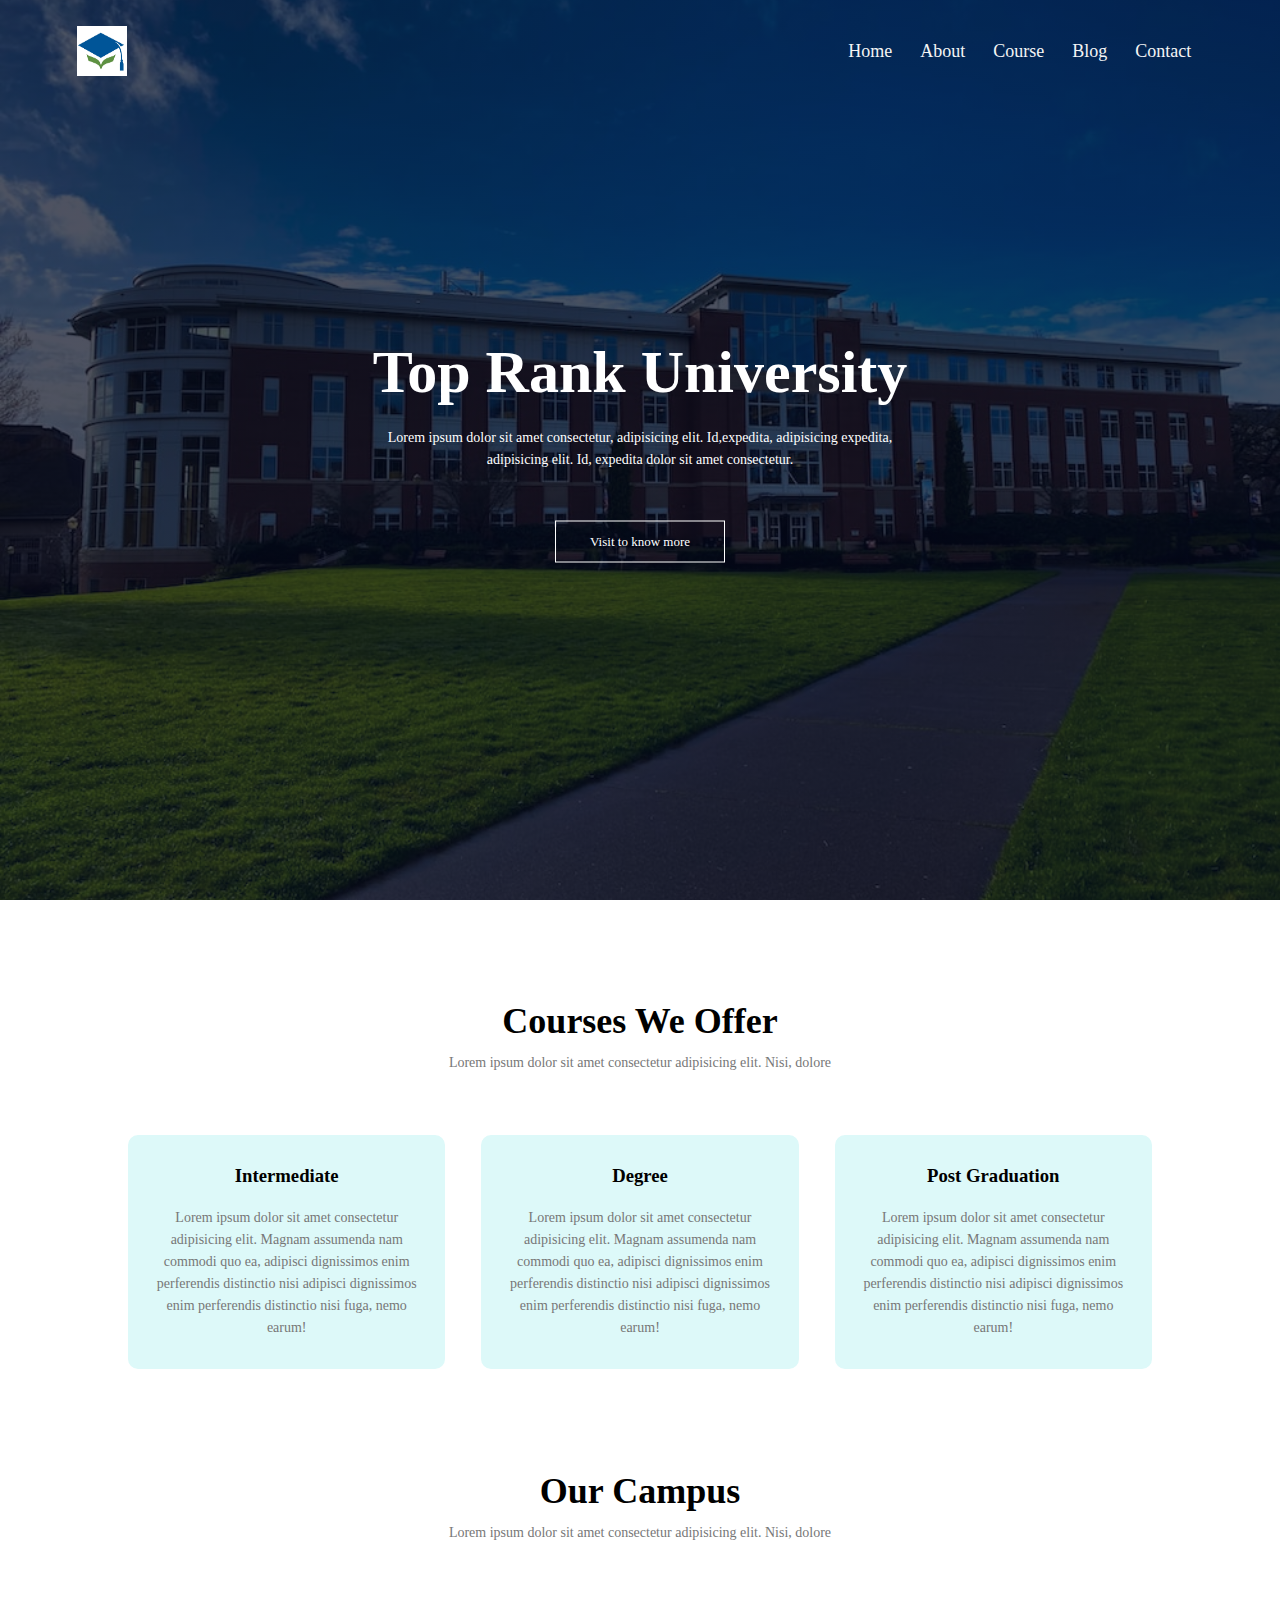
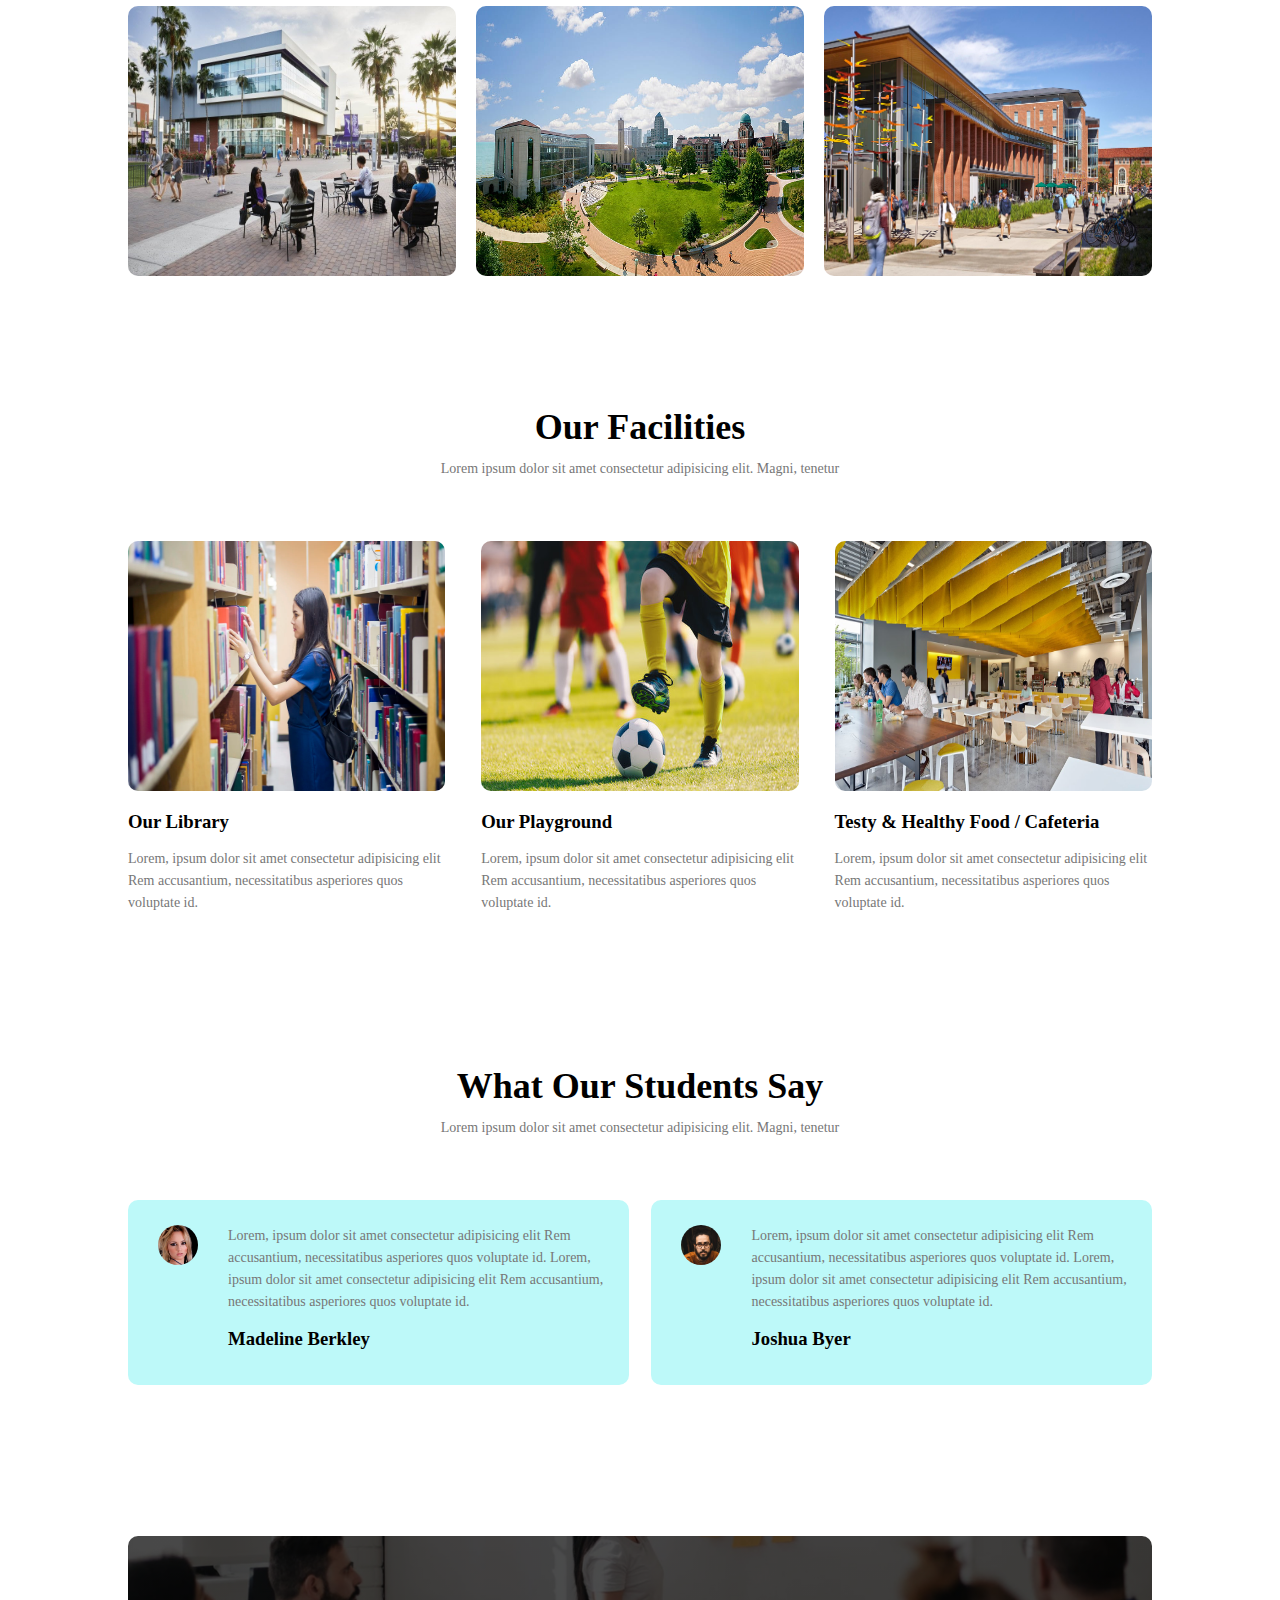
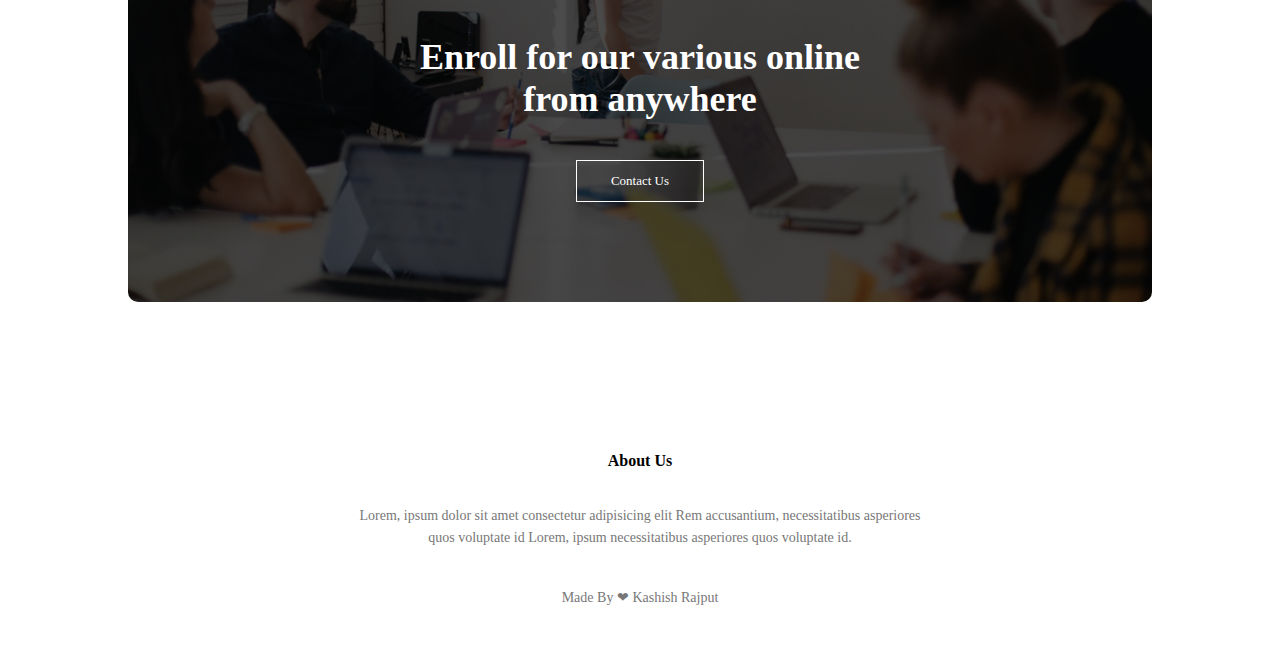
<file: college website/index.html>
<!DOCTYPE html>
<html lang="en">
  <head>
    <meta charset="UTF-8" />
    <meta http-equiv="X-UA-Compatible" content="IE=edge" />
    <meta name="viewport" content="width=device-width, initial-scale=1.0" />
    <title>College Website</title>
    <link
      rel="stylesheet"
      href="https://cdnjs.cloudflare.com/ajax/libs/font-awesome/6.2.1/css/all.min.css"
      integrity="sha512-MV7K8+y+gLIBoVD59lQIYicR65iaqukzvf/nwasF0nqhPay5w/9lJmVM2hMDcnK1OnMGCdVK+iQrJ7lzPJQd1w=="
      crossorigin="anonymous"
      referrerpolicy="no-referrer"
    />
    <link rel="stylesheet" href="style.css" />
  </head>
  <body>
    <section class="header">
      <nav>
        <a href="index.html">
          <img src="images/logo1.jpg" class="logo-img" />
        </a>
        <div class="nav-links" id="navLinks">
          <i class="fa-solid fa-xmark icon" onclick="hideMenu()"></i>
          <ul>
            <li><a href="index.html">Home</a></li>
            <li><a href="about.html">About</a></li>
            <li><a href="course.html">Course</a></li>
            <li><a href="blog.html">Blog</a></li>
            <li><a href="contact.html">Contact</a></li>
          </ul>
        </div>
        <i class="fa-solid fa-bars icon" onclick="showMenu()"></i>
      </nav>

      <div class="content">
        <h1>Top Rank University</h1>
        <p>
          Lorem ipsum dolor sit amet consectetur, adipisicing elit. Id,expedita,
          adipisicing expedita, <br />adipisicing elit. Id, expedita dolor sit
          amet consectetur.
        </p>
        <a href="#" class="para-btn">Visit to know more</a>
      </div>
    </section>

    <!---- Course ----->

    <section class="course">
      <h1>Courses We Offer</h1>
      <p>
        Lorem ipsum dolor sit amet consectetur adipisicing elit. Nisi, dolore
      </p>

      <div class="row">
        <div class="course-col">
          <h3>Intermediate</h3>
          <p>
            Lorem ipsum dolor sit amet consectetur adipisicing elit. Magnam
            assumenda nam commodi quo ea, adipisci dignissimos enim perferendis
            distinctio nisi adipisci dignissimos enim perferendis distinctio
            nisi fuga, nemo earum!
          </p>
        </div>

        <div class="course-col">
          <h3>Degree</h3>
          <p>
            Lorem ipsum dolor sit amet consectetur adipisicing elit. Magnam
            assumenda nam commodi quo ea, adipisci dignissimos enim perferendis
            distinctio nisi adipisci dignissimos enim perferendis distinctio
            nisi fuga, nemo earum!
          </p>
        </div>

        <div class="course-col">
          <h3>Post Graduation</h3>
          <p>
            Lorem ipsum dolor sit amet consectetur adipisicing elit. Magnam
            assumenda nam commodi quo ea, adipisci dignissimos enim perferendis
            distinctio nisi adipisci dignissimos enim perferendis distinctio
            nisi fuga, nemo earum!
          </p>
        </div>
      </div>
    </section>

    <!---- Campus ----->

    <section class="campus">
      <h1>Our Campus</h1>
      <p>
        Lorem ipsum dolor sit amet consectetur adipisicing elit. Nisi, dolore
      </p>

      <div class="row">
        <div class="campus-col">
          <img src="images/campus.jpg" />
          <div class="layer">
            <h3>Delhi</h3>
          </div>
        </div>

        <div class="campus-col">
          <img src="images/campus1.jpg" />
          <div class="layer">
            <h3>Chandigarh</h3>
          </div>
        </div>

        <div class="campus-col">
          <img src="images/campus2.jpg" />
          <div class="layer">
            <h3>Banglore</h3>
          </div>
        </div>
      </div>
    </section>

    <!---- Facilities ----->

    <section class="facilities">
      <h1>Our Facilities</h1>
      <p>
        Lorem ipsum dolor sit amet consectetur adipisicing elit. Magni, tenetur
      </p>

      <div class="row">
        <div class="facilities-col">
          <img src="images/library.jpg" class="facility" />
          <h3>Our Library</h3>
          <p>
            Lorem, ipsum dolor sit amet consectetur adipisicing elit Rem
            accusantium, necessitatibus asperiores quos voluptate id.
          </p>
        </div>

        <div class="facilities-col">
          <img src="images/football.jpg" class="facility" />
          <h3>Our Playground</h3>
          <p>
            Lorem, ipsum dolor sit amet consectetur adipisicing elit Rem
            accusantium, necessitatibus asperiores quos voluptate id.
          </p>
        </div>

        <div class="facilities-col">
          <img src="images/cafeteria.jpg" class="facility" />
          <h3>Testy & Healthy Food / Cafeteria</h3>
          <p>
            Lorem, ipsum dolor sit amet consectetur adipisicing elit Rem
            accusantium, necessitatibus asperiores quos voluptate id.
          </p>
        </div>
      </div>
    </section>

    <!---- Testimonials ----->

    <section class="testimonials">
      <h1>What Our Students Say</h1>
      <p>
        Lorem ipsum dolor sit amet consectetur adipisicing elit. Magni, tenetur
      </p>

      <div class="row">
        <div class="testimonial-col">
          <img src="images/user1.jpg" />
          <div>
            <p>
              Lorem, ipsum dolor sit amet consectetur adipisicing elit Rem
              accusantium, necessitatibus asperiores quos voluptate id. Lorem,
              ipsum dolor sit amet consectetur adipisicing elit Rem accusantium,
              necessitatibus asperiores quos voluptate id.
            </p>
            <h3>Madeline Berkley</h3>
            <i class="fa-solid fa-star feedback"></i>
            <i class="fa-solid fa-star feedback"></i>
            <i class="fa-solid fa-star feedback"></i>
            <i class="fa-solid fa-star feedback"></i>
            <i class="fa-regular fa-star feedback"></i>
          </div>
        </div>

        <div class="testimonial-col">
          <img src="images/user2.jpg" />
          <div>
            <p>
              Lorem, ipsum dolor sit amet consectetur adipisicing elit Rem
              accusantium, necessitatibus asperiores quos voluptate id. Lorem,
              ipsum dolor sit amet consectetur adipisicing elit Rem accusantium,
              necessitatibus asperiores quos voluptate id.
            </p>
            <h3>Joshua Byer</h3>
            <i class="fa-solid fa-star feedback"></i>
            <i class="fa-solid fa-star feedback"></i>
            <i class="fa-solid fa-star feedback"></i>
            <i class="fa-solid fa-star feedback"></i>
            <i class="fa-solid fa-star-half-stroke feedback"></i>
          </div>
        </div>
      </div>
    </section>

    <!---- Call to Action ----->

    <section class="cta">
      <h1>
        Enroll for our various online <br />
        from anywhere
      </h1>
      <a href="#" class="para-btn">Contact Us</a>
    </section>

    <!---- Footer ----->

    <section class="footer">
      <h4>About Us</h4>
      <p>
        Lorem, ipsum dolor sit amet consectetur adipisicing elit Rem
        accusantium, necessitatibus asperiores <br />
        quos voluptate id Lorem, ipsum necessitatibus asperiores quos voluptate
        id.
      </p>

      <div class="icons">
        <i class="fa-brands fa-facebook f-icon"></i>
        <i class="fa-brands fa-twitter f-icon"></i>
        <i class="fa-brands fa-linkedin f-icon"></i>
        <i class="fa-brands fa-instagram f-icon"></i>
      </div>
      <p>Made By ❤ Kashish Rajput</p>
    </section>

    <!---- Java Script ----->

    <script>
      var navLinks = document.getElementById("navLinks");

      function showMenu() {
        navLinks.style.right = "0";
      }

      function hideMenu() {
        navLinks.style.right = "-200px";
      }
    </script>
  </body>
</html>
</file>
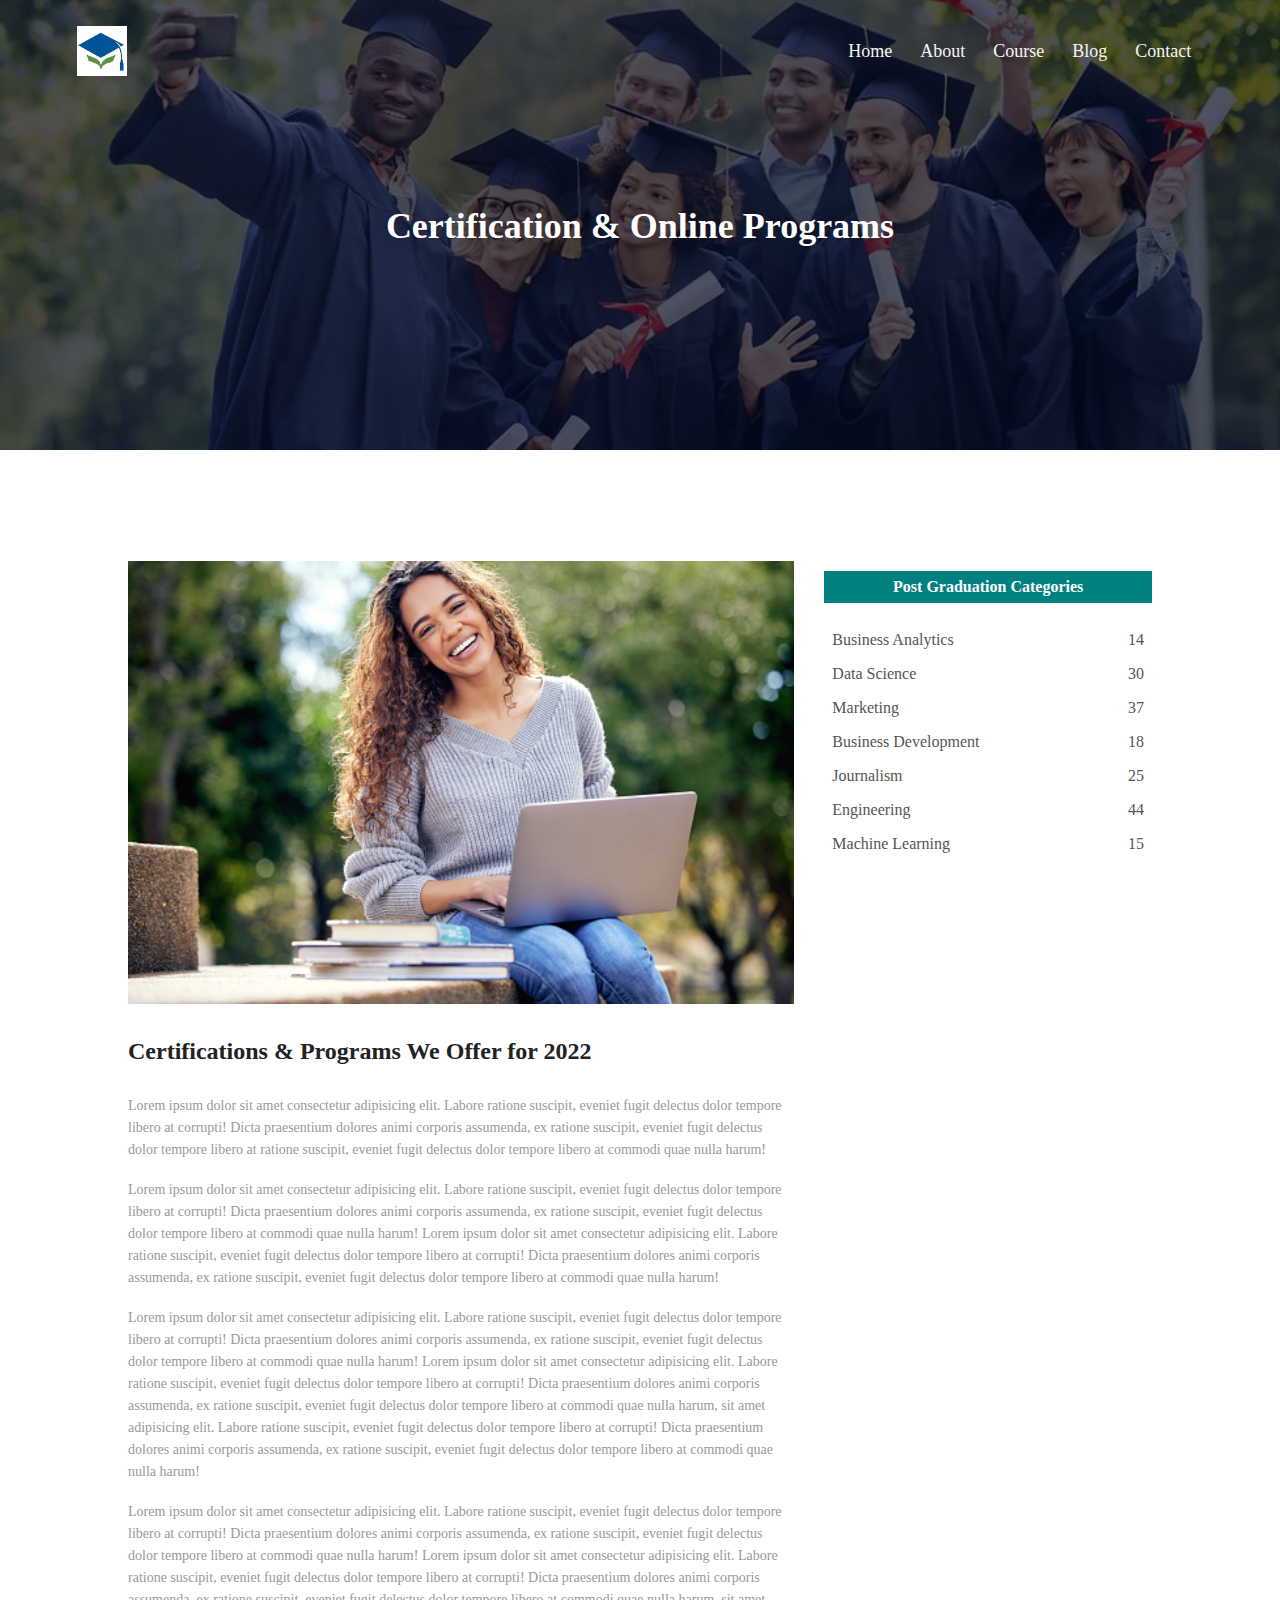
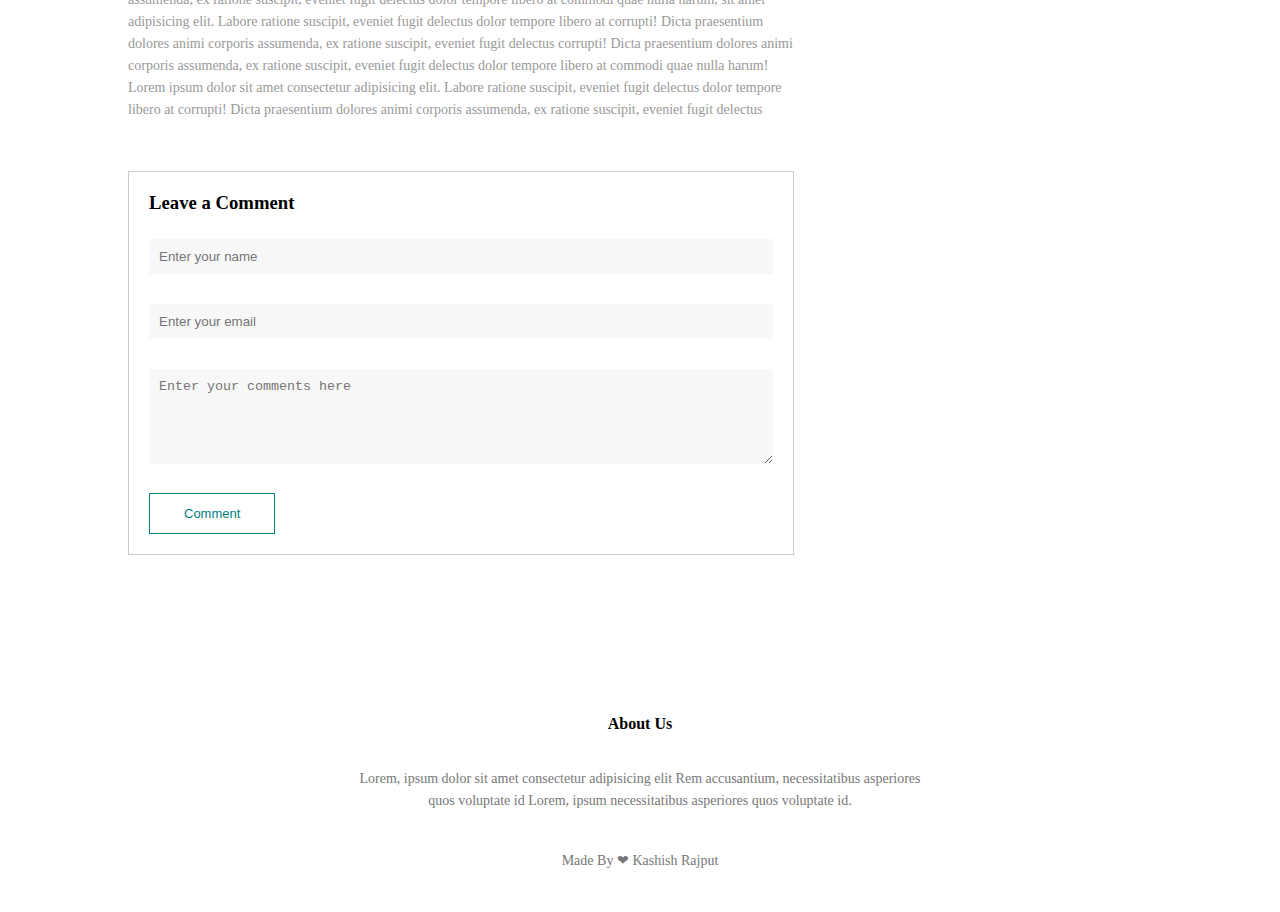
<file: college website/blog.html>
<!DOCTYPE html>
<html lang="en">
  <head>
    <meta charset="UTF-8" />
    <meta http-equiv="X-UA-Compatible" content="IE=edge" />
    <meta name="viewport" content="width=device-width, initial-scale=1.0" />
    <title>College Website</title>
    <link
      rel="stylesheet"
      href="https://cdnjs.cloudflare.com/ajax/libs/font-awesome/6.2.1/css/all.min.css"
      integrity="sha512-MV7K8+y+gLIBoVD59lQIYicR65iaqukzvf/nwasF0nqhPay5w/9lJmVM2hMDcnK1OnMGCdVK+iQrJ7lzPJQd1w=="
      crossorigin="anonymous"
      referrerpolicy="no-referrer"
    />
    <link rel="stylesheet" href="style.css" />
  </head>
  <body>
    <section class="about-header">
      <nav>
        <a href="index.html">
          <img src="images/logo1.jpg" class="logo-img" />
        </a>
        <div class="nav-links" id="navLinks">
          <i class="fa-solid fa-xmark icon" onclick="hideMenu()"></i>
          <ul>
            <li><a href="index.html">Home</a></li>
            <li><a href="about.html">About</a></li>
            <li><a href="course.html">Course</a></li>
            <li><a href="blog.html">Blog</a></li>
            <li><a href="contact.html">Contact</a></li>
          </ul>
        </div>
        <i class="fa-solid fa-bars icon" onclick="showMenu()"></i>
      </nav>
      <h1>Certification & Online Programs</h1>
    </section>

    <!---- Blog  ----->

    <section class="blog">
      <div class="row">
        <div class="blog-left">
          <img src="images/blog1.jpg" />
          <h2>Certifications & Programs We Offer for 2022</h2>
          <p>
            Lorem ipsum dolor sit amet consectetur adipisicing elit. Labore
            ratione suscipit, eveniet fugit delectus dolor tempore libero at
            corrupti! Dicta praesentium dolores animi corporis assumenda, ex
            ratione suscipit, eveniet fugit delectus dolor tempore libero at
            ratione suscipit, eveniet fugit delectus dolor tempore libero at
            commodi quae nulla harum!
          </p>
          <br />
          <p>
            Lorem ipsum dolor sit amet consectetur adipisicing elit. Labore
            ratione suscipit, eveniet fugit delectus dolor tempore libero at
            corrupti! Dicta praesentium dolores animi corporis assumenda, ex
            ratione suscipit, eveniet fugit delectus dolor tempore libero at
            commodi quae nulla harum! Lorem ipsum dolor sit amet consectetur
            adipisicing elit. Labore ratione suscipit, eveniet fugit delectus
            dolor tempore libero at corrupti! Dicta praesentium dolores animi
            corporis assumenda, ex ratione suscipit, eveniet fugit delectus
            dolor tempore libero at commodi quae nulla harum!
          </p>
          <br />
          <p>
            Lorem ipsum dolor sit amet consectetur adipisicing elit. Labore
            ratione suscipit, eveniet fugit delectus dolor tempore libero at
            corrupti! Dicta praesentium dolores animi corporis assumenda, ex
            ratione suscipit, eveniet fugit delectus dolor tempore libero at
            commodi quae nulla harum! Lorem ipsum dolor sit amet consectetur
            adipisicing elit. Labore ratione suscipit, eveniet fugit delectus
            dolor tempore libero at corrupti! Dicta praesentium dolores animi
            corporis assumenda, ex ratione suscipit, eveniet fugit delectus
            dolor tempore libero at commodi quae nulla harum, sit amet
            adipisicing elit. Labore ratione suscipit, eveniet fugit delectus
            dolor tempore libero at corrupti! Dicta praesentium dolores animi
            corporis assumenda, ex ratione suscipit, eveniet fugit delectus
            dolor tempore libero at commodi quae nulla harum!
          </p>
          <br />
          <p>
            Lorem ipsum dolor sit amet consectetur adipisicing elit. Labore
            ratione suscipit, eveniet fugit delectus dolor tempore libero at
            corrupti! Dicta praesentium dolores animi corporis assumenda, ex
            ratione suscipit, eveniet fugit delectus dolor tempore libero at
            commodi quae nulla harum! Lorem ipsum dolor sit amet consectetur
            adipisicing elit. Labore ratione suscipit, eveniet fugit delectus
            dolor tempore libero at corrupti! Dicta praesentium dolores animi
            corporis assumenda, ex ratione suscipit, eveniet fugit delectus
            dolor tempore libero at commodi quae nulla harum, sit amet
            adipisicing elit. Labore ratione suscipit, eveniet fugit delectus
            dolor tempore libero at corrupti! Dicta praesentium dolores animi
            corporis assumenda, ex ratione suscipit, eveniet fugit delectus
            corrupti! Dicta praesentium dolores animi corporis assumenda, ex
            ratione suscipit, eveniet fugit delectus dolor tempore libero at
            commodi quae nulla harum! Lorem ipsum dolor sit amet consectetur
            adipisicing elit. Labore ratione suscipit, eveniet fugit delectus
            dolor tempore libero at corrupti! Dicta praesentium dolores animi
            corporis assumenda, ex ratione suscipit, eveniet fugit delectus
          </p>

          <div class="comment-box">
            <h3>Leave a Comment</h3>
            <form class="comment-form">
              <input type="text" placeholder="Enter your name" />
              <input type="email" placeholder="Enter your email" />
              <textarea
                rows="5"
                placeholder="Enter your comments here "
              ></textarea>
              <button type="submit" class="para-btn about-btn">Comment</button>
            </form>
          </div>
        </div>
        <div class="blog-right">
          <h3>Post Graduation Categories</h3>
          <div>
            <span>Business Analytics</span>
            <span>14</span>
          </div>
          <div>
            <span>Data Science</span>
            <span>30</span>
          </div>
          <div>
            <span>Marketing</span>
            <span>37</span>
          </div>
          <div>
            <span>Business Development</span>
            <span>18</span>
          </div>
          <div>
            <span>Journalism</span>
            <span>25</span>
          </div>
          <div>
            <span>Engineering</span>
            <span>44</span>
          </div>
          <div>
            <span>Machine Learning</span>
            <span>15</span>
          </div>
        </div>
      </div>
    </section>

    <!---- Footer ----->

    <section class="footer">
      <h4>About Us</h4>
      <p>
        Lorem, ipsum dolor sit amet consectetur adipisicing elit Rem
        accusantium, necessitatibus asperiores <br />
        quos voluptate id Lorem, ipsum necessitatibus asperiores quos voluptate
        id.
      </p>

      <div class="icons">
        <i class="fa-brands fa-facebook f-icon"></i>
        <i class="fa-brands fa-twitter f-icon"></i>
        <i class="fa-brands fa-linkedin f-icon"></i>
        <i class="fa-brands fa-instagram f-icon"></i>
      </div>
      <p>Made By ❤ Kashish Rajput</p>
    </section>

    <!---- Java Script ----->

    <script>
      var navLinks = document.getElementById("navLinks");

      function showMenu() {
        navLinks.style.right = "0";
      }

      function hideMenu() {
        navLinks.style.right = "-200px";
      }
    </script>
  </body>
</html>
</file>
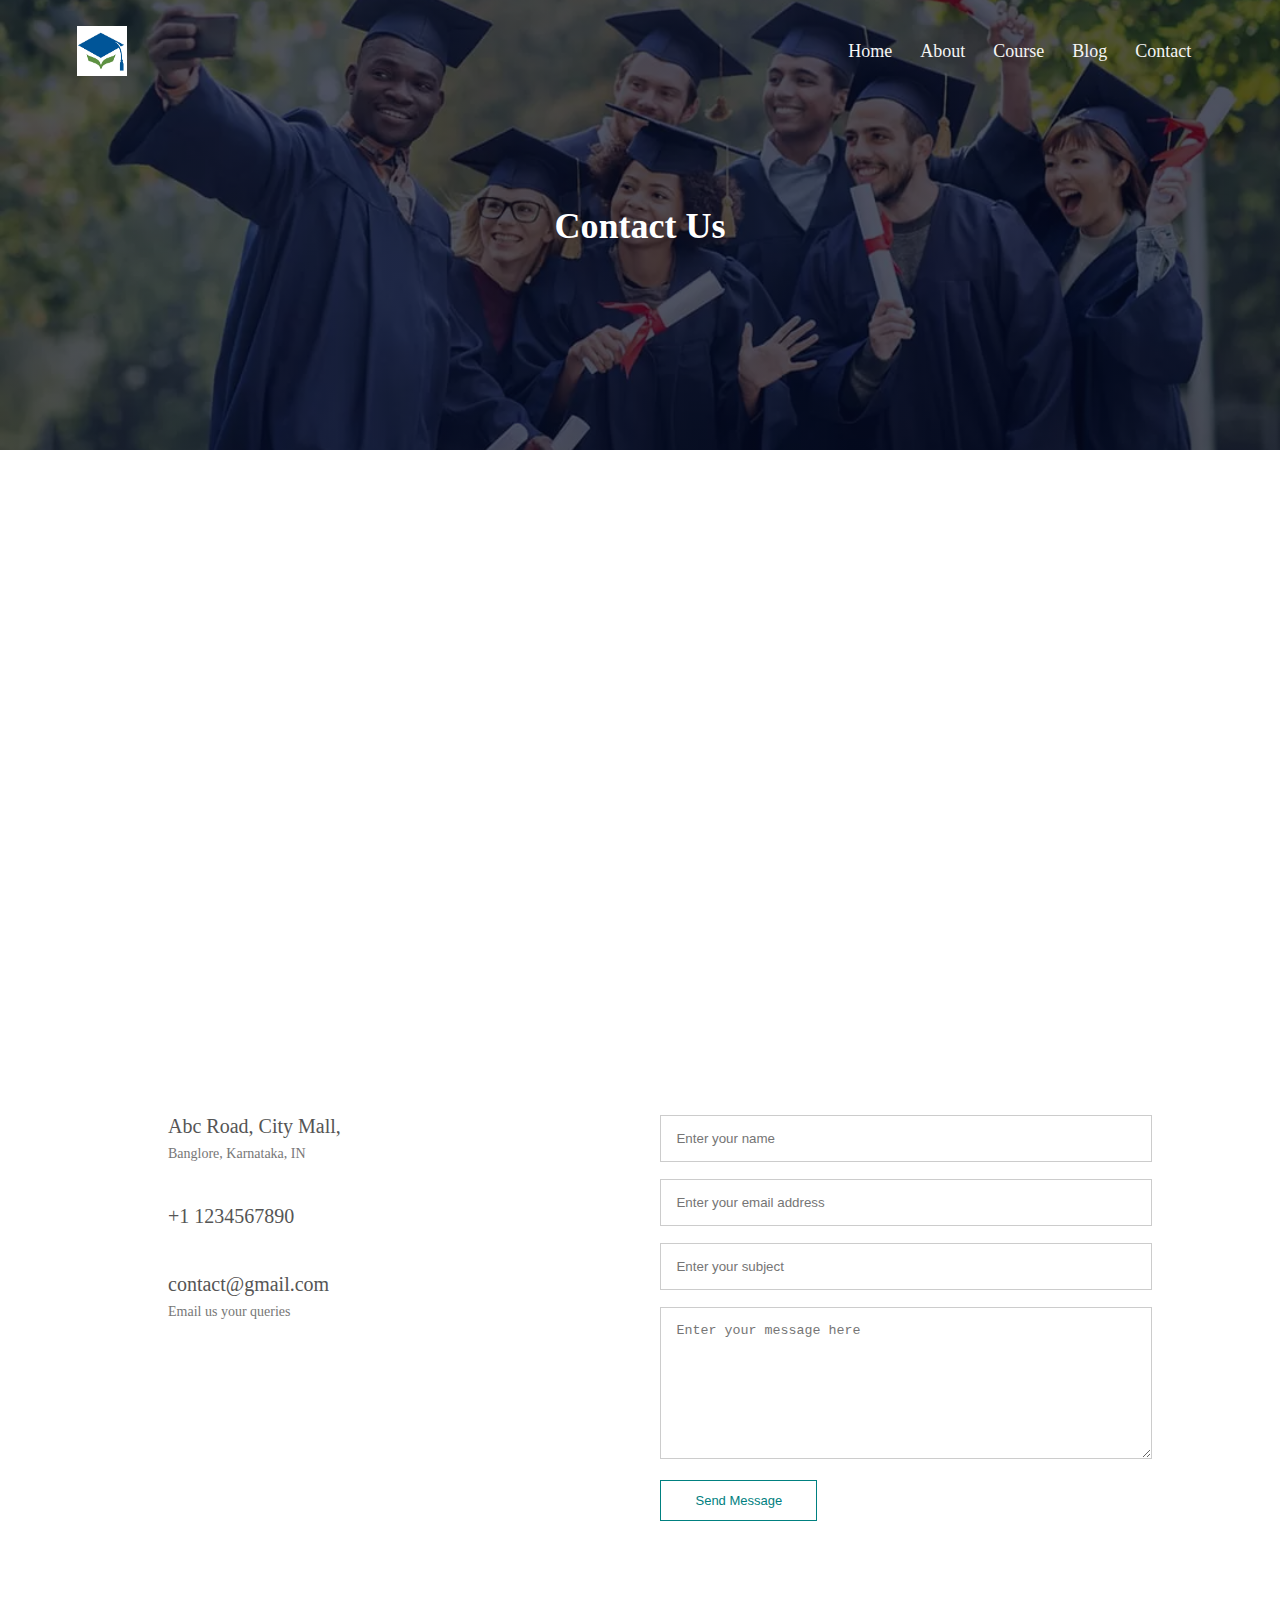
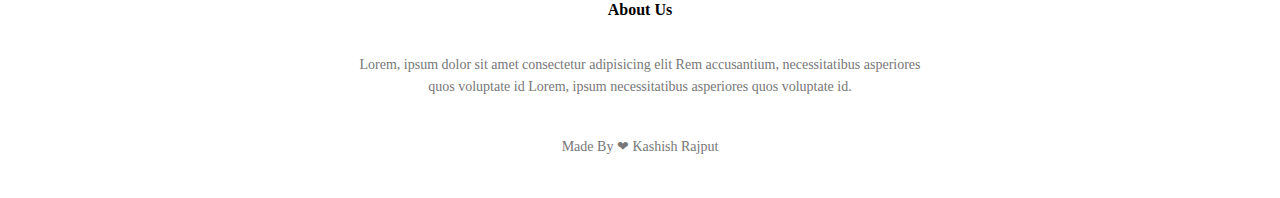
<file: college website/contact.html>
<!DOCTYPE html>
<html lang="en">
  <head>
    <meta charset="UTF-8" />
    <meta http-equiv="X-UA-Compatible" content="IE=edge" />
    <meta name="viewport" content="width=device-width, initial-scale=1.0" />
    <title>College Website</title>
    <link
      rel="stylesheet"
      href="https://cdnjs.cloudflare.com/ajax/libs/font-awesome/6.2.1/css/all.min.css"
      integrity="sha512-MV7K8+y+gLIBoVD59lQIYicR65iaqukzvf/nwasF0nqhPay5w/9lJmVM2hMDcnK1OnMGCdVK+iQrJ7lzPJQd1w=="
      crossorigin="anonymous"
      referrerpolicy="no-referrer"
    />
    <link rel="stylesheet" href="style.css" />
  </head>
  <body>
    <section class="about-header">
      <nav>
        <a href="index.html">
          <img src="images/logo1.jpg" class="logo-img" />
        </a>
        <div class="nav-links" id="navLinks">
          <i class="fa-solid fa-xmark icon" onclick="hideMenu()"></i>
          <ul>
            <li><a href="index.html">Home</a></li>
            <li><a href="about.html">About</a></li>
            <li><a href="course.html">Course</a></li>
            <li><a href="blog.html">Blog</a></li>
            <li><a href="contact.html">Contact</a></li>
          </ul>
        </div>
        <i class="fa-solid fa-bars icon" onclick="showMenu()"></i>
      </nav>
      <h1>Contact Us</h1>
    </section>

    <!---- Contact ----->

    <section class="location">
      <iframe
        src="https://www.google.com/maps/embed?
        pb=!1m18!1m12!1m3!1d3888.3348849449612!2d77.49948677382916!3d12.95041001534506!2m3!1f0!2f0!3f0!3m2!1i1024!2i768!4f13.1!3m3!1m2!
        1s0x3bae3ebbdccfffff%3A0xad11c0e4bdbffcc9!2sBangalore%20University!5e0!3m2!1sen!2sin!4v1672750831212!5m2!1sen!2sin"
        width="600"
        height="450"
        style="border: 0"
        allowfullscreen=""
        loading="lazy"
        referrerpolicy="no-referrer-when-downgrade"
      ></iframe>
    </section>

    <section class="contact-us">
      <div class="row">
        <div class="contact-col">
          <div>
            <i class="fa-solid fa-house contact-icon"></i>
            <span>
              <h5>Abc Road, City Mall,</h5>
              <p>Banglore, Karnataka, IN</p>
            </span>
          </div>

          <div>
            <i class="fa-solid fa-phone contact-icon"></i>
            <span>
              <h5>+1 1234567890</h5>
            </span>
          </div>

          <div>
            <i class="fa-regular fa-envelope contact-icon"></i>
            <span>
              <h5>contact@gmail.com</h5>
              <p>Email us your queries</p>
            </span>
          </div>
        </div>
        <div class="contact-col">
          <form action="contact.php" method="post">
            <input
              type="text"
              name="name"
              placeholder="Enter your name"
              required
            />
            <input
              type="email"
              name="email"
              placeholder="Enter your email address"
              required
            />
            <input
              type="text"
              name="subject"
              placeholder="Enter your subject"
              required
            />
            <textarea
              rows="8"
              name="message"
              placeholder="Enter your message here"
              required
            ></textarea>
            <button type="submit" class="para-btn about-btn">
              Send Message
            </button>
          </form>
        </div>
      </div>
    </section>

    <!---- Footer ----->

    <section class="footer">
      <h4>About Us</h4>
      <p>
        Lorem, ipsum dolor sit amet consectetur adipisicing elit Rem
        accusantium, necessitatibus asperiores <br />
        quos voluptate id Lorem, ipsum necessitatibus asperiores quos voluptate
        id.
      </p>

      <div class="icons">
        <i class="fa-brands fa-facebook f-icon"></i>
        <i class="fa-brands fa-twitter f-icon"></i>
        <i class="fa-brands fa-linkedin f-icon"></i>
        <i class="fa-brands fa-instagram f-icon"></i>
      </div>
      <p>Made By ❤ Kashish Rajput</p>
    </section>

    <!---- Java Script ----->

    <script>
      var navLinks = document.getElementById("navLinks");

      function showMenu() {
        navLinks.style.right = "0";
      }

      function hideMenu() {
        navLinks.style.right = "-200px";
      }
    </script>
  </body>
</html>
</file>
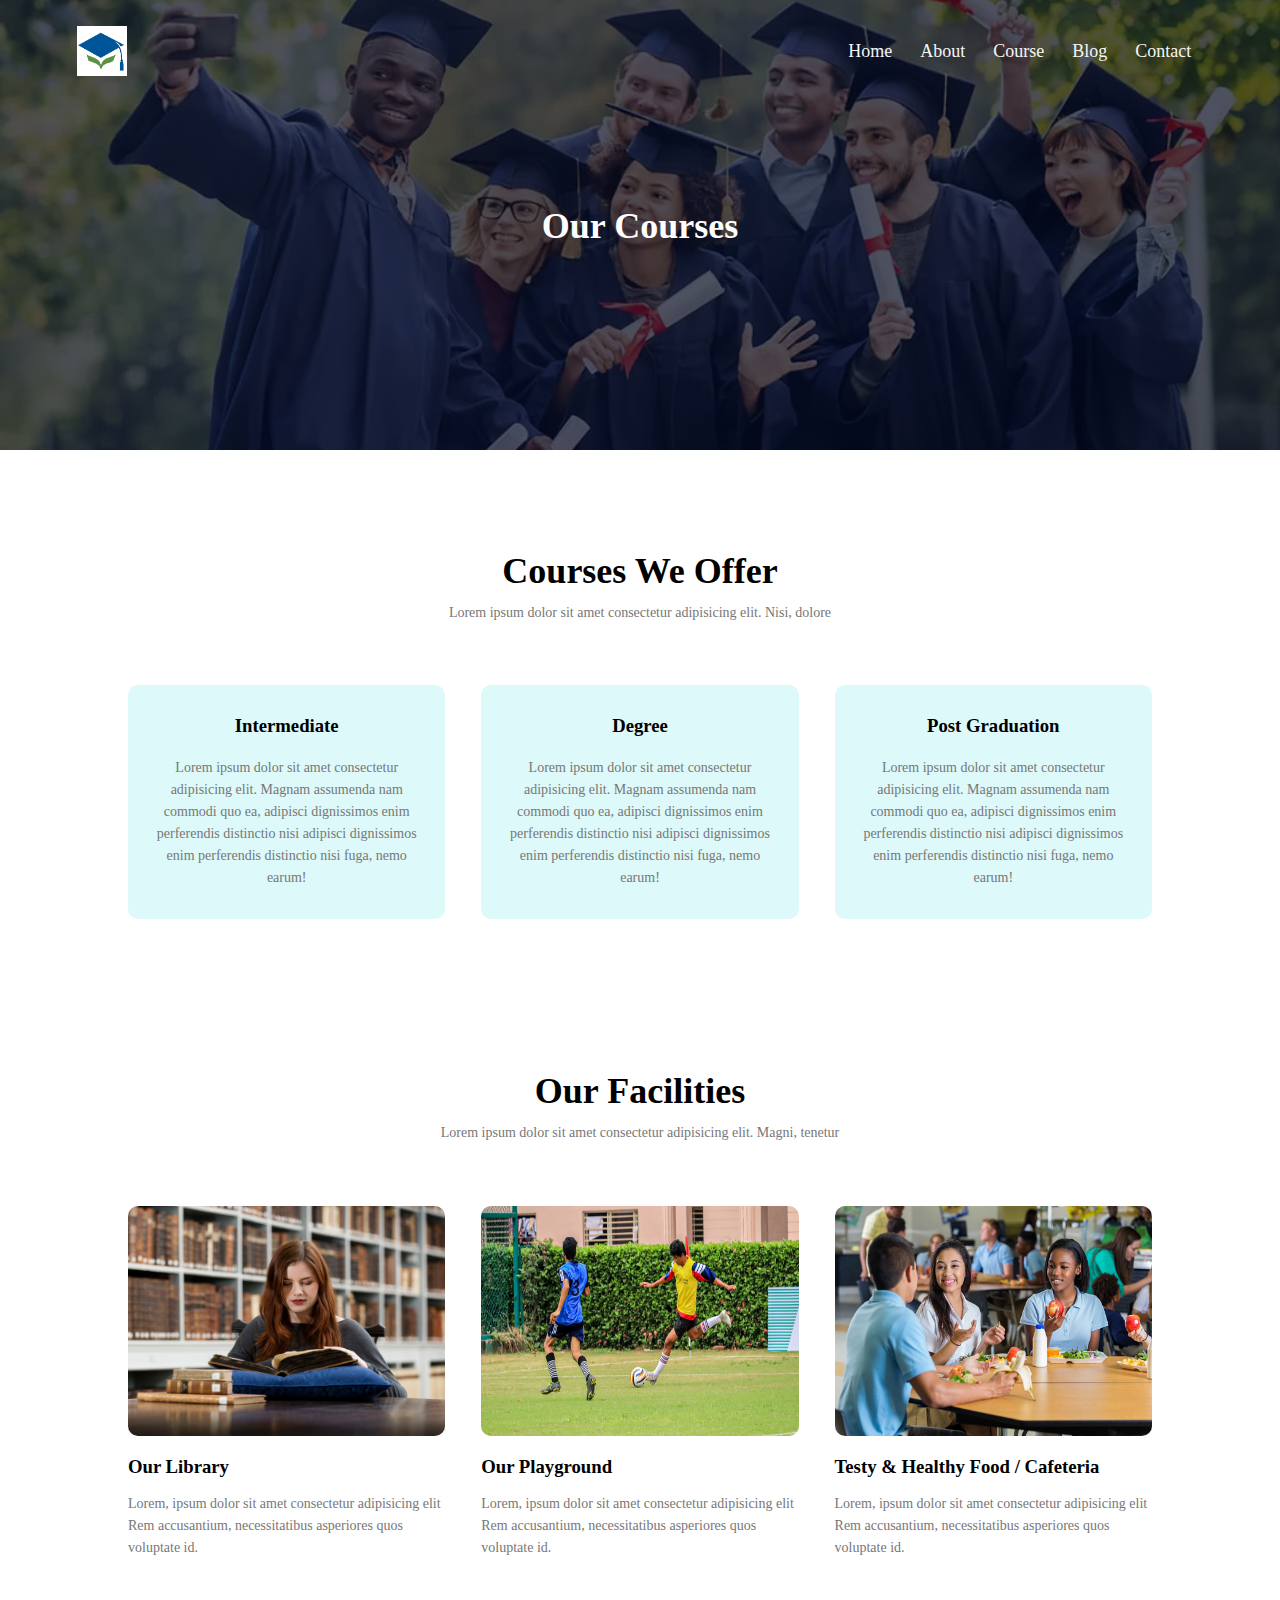
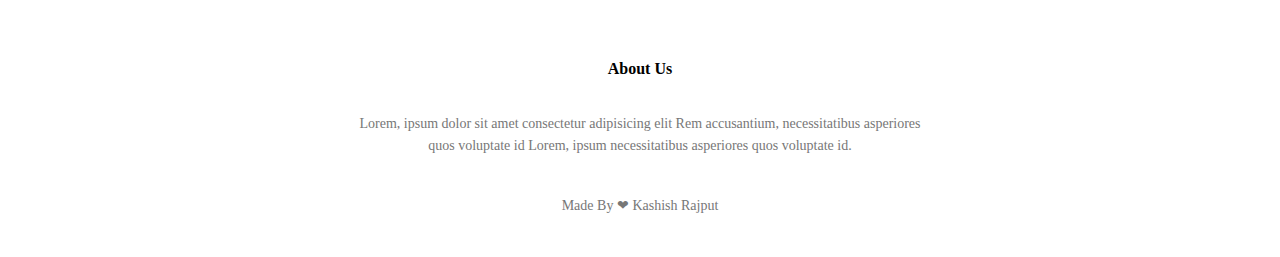
<file: college website/course.html>
<!DOCTYPE html>
<html lang="en">
  <head>
    <meta charset="UTF-8" />
    <meta http-equiv="X-UA-Compatible" content="IE=edge" />
    <meta name="viewport" content="width=device-width, initial-scale=1.0" />
    <title>College Website</title>
    <link
      rel="stylesheet"
      href="https://cdnjs.cloudflare.com/ajax/libs/font-awesome/6.2.1/css/all.min.css"
      integrity="sha512-MV7K8+y+gLIBoVD59lQIYicR65iaqukzvf/nwasF0nqhPay5w/9lJmVM2hMDcnK1OnMGCdVK+iQrJ7lzPJQd1w=="
      crossorigin="anonymous"
      referrerpolicy="no-referrer"
    />
    <link rel="stylesheet" href="style.css" />
  </head>
  <body>
    <section class="about-header">
      <nav>
        <a href="index.html">
          <img src="images/logo1.jpg" class="logo-img" />
        </a>
        <div class="nav-links" id="navLinks">
          <i class="fa-solid fa-xmark icon" onclick="hideMenu()"></i>
          <ul>
            <li><a href="index.html">Home</a></li>
            <li><a href="about.html">About</a></li>
            <li><a href="course.html">Course</a></li>
            <li><a href="blog.html">Blog</a></li>
            <li><a href="contact.html">Contact</a></li>
          </ul>
        </div>
        <i class="fa-solid fa-bars icon" onclick="showMenu()"></i>
      </nav>
      <h1>Our Courses</h1>
    </section>

    <!---- Courses  ----->

    <section class="course">
      <h1>Courses We Offer</h1>
      <p>
        Lorem ipsum dolor sit amet consectetur adipisicing elit. Nisi, dolore
      </p>

      <div class="row">
        <div class="course-col">
          <h3>Intermediate</h3>
          <p>
            Lorem ipsum dolor sit amet consectetur adipisicing elit. Magnam
            assumenda nam commodi quo ea, adipisci dignissimos enim perferendis
            distinctio nisi adipisci dignissimos enim perferendis distinctio
            nisi fuga, nemo earum!
          </p>
        </div>

        <div class="course-col">
          <h3>Degree</h3>
          <p>
            Lorem ipsum dolor sit amet consectetur adipisicing elit. Magnam
            assumenda nam commodi quo ea, adipisci dignissimos enim perferendis
            distinctio nisi adipisci dignissimos enim perferendis distinctio
            nisi fuga, nemo earum!
          </p>
        </div>

        <div class="course-col">
          <h3>Post Graduation</h3>
          <p>
            Lorem ipsum dolor sit amet consectetur adipisicing elit. Magnam
            assumenda nam commodi quo ea, adipisci dignissimos enim perferendis
            distinctio nisi adipisci dignissimos enim perferendis distinctio
            nisi fuga, nemo earum!
          </p>
        </div>
      </div>
    </section>

    <!---- Facilities  ----->

    <section class="facilities">
      <h1>Our Facilities</h1>
      <p>
        Lorem ipsum dolor sit amet consectetur adipisicing elit. Magni, tenetur
      </p>

      <div class="row">
        <div class="facilities-col">
          <img src="images/lib.jpg" class="course-facility" />
          <h3>Our Library</h3>
          <p>
            Lorem, ipsum dolor sit amet consectetur adipisicing elit Rem
            accusantium, necessitatibus asperiores quos voluptate id.
          </p>
        </div>

        <div class="facilities-col">
          <img src="images/football-1.jpg" class="course-facility" />
          <h3>Our Playground</h3>
          <p>
            Lorem, ipsum dolor sit amet consectetur adipisicing elit Rem
            accusantium, necessitatibus asperiores quos voluptate id.
          </p>
        </div>

        <div class="facilities-col">
          <img src="images/cafet.jpg" class="course-facility" />
          <h3>Testy & Healthy Food / Cafeteria</h3>
          <p>
            Lorem, ipsum dolor sit amet consectetur adipisicing elit Rem
            accusantium, necessitatibus asperiores quos voluptate id.
          </p>
        </div>
      </div>
    </section>

    <!---- Footer ----->

    <section class="footer">
      <h4>About Us</h4>
      <p>
        Lorem, ipsum dolor sit amet consectetur adipisicing elit Rem
        accusantium, necessitatibus asperiores <br />
        quos voluptate id Lorem, ipsum necessitatibus asperiores quos voluptate
        id.
      </p>

      <div class="icons">
        <i class="fa-brands fa-facebook f-icon"></i>
        <i class="fa-brands fa-twitter f-icon"></i>
        <i class="fa-brands fa-linkedin f-icon"></i>
        <i class="fa-brands fa-instagram f-icon"></i>
      </div>
      <p>Made By ❤ Kashish Rajput</p>
    </section>

    <!---- Java Script ----->

    <script>
      var navLinks = document.getElementById("navLinks");

      function showMenu() {
        navLinks.style.right = "0";
      }

      function hideMenu() {
        navLinks.style.right = "-200px";
      }
    </script>
  </body>
</html>
</file>
<file: college website/style.css>
*{
    margin: 0;
    padding: 0;
}

.header{
    min-height: 100vh;
    width: 100%;
    background-image: linear-gradient(rgba(4,9,30,0.7), 
    rgba(4,9,30,0.7)), 
    url("images/college.jpg");
    background-position: center;
    background-size: cover;
    position: relative;
}

.logo-img{
    height: 50px;
    width: 50px;
}

nav{
    display: flex;
    padding: 2% 6%;
    justify-content: space-between;
    align-items: center;
}

nav img{
    width: 150px;
}
.nav-links{
    flex: 1;
    text-align: right;
}
.nav-links ul li{
    list-style: none;
    display: inline-block;
    padding: 8px 12px;
    position: relative;
}
.nav-links ul li a{
    color: whitesmoke;
    text-decoration: none;
    font-size: 18px;
    font-weight: 500;
}
.nav-links ul li::after{
    content: '';
    width: 0%;
    height: 2px;
    background: teal;
    display: block;
    margin: auto;
    transition: 0.5s;
}
.nav-links ul li:hover::after{
    width: 90%;
}

.content{
    width: 90%;
    color:#fff;
    position: absolute;
    top: 50%;
    left: 50%;
    transform: translate(-50%, -50%);
    text-align: center;
}
.content h1{
    font-size: 60px;
}
.content p{
    margin: 10px 0 40px;
    font-size: 14px;
    color: #fff;
}

.para-btn{
    display: inline-block;
    text-decoration: none;
    color: #fff;
    border: 1px solid #fff;
    padding: 12px 34px;
    font-size: 13px;background: transparent;
    position: relative;
    cursor: pointer;
}
.para-btn:hover{
    border: 1px solid rgb(17, 143, 143);
    background: teal;
    transition: 1s;
}

nav .icon{
    display: none;
}

.facility{
    width: 75%;
    height: 250px;
}

.course-facility{
    width: 79%;
    height: 230px;
}

@media(max-width: 700px){
    .content h1{
    font-size: 20px;
    }
    .nav-links ul li{
        display: block;
    }
    .nav-links{
        position: fixed;
        background: teal;
        height: 100vh;
        width: 200px;
        top: 0;
        right: -200px;
        text-align: left;
        z-index: 2;
        transition: 1s;
    }
    nav .icon{
        display: block;
        color: #fff;
        margin: 10px;
        font-size: 22px;
        cursor: pointer;
    } 
    .nav-links ul{
        padding: 30px;
    }
}

/* ---- Course ------ */

.course{
    width: 80%;
    margin: auto;
    text-align: center;
    padding-top: 100px;
}

h1{
    font-size: 36px;
    font-weight: 600;
}

p{
    color: #777;
    font-size: 14px;
    font-weight: 300;
    line-height: 22px;
    padding: 10px;
}

.row{
    margin-top: 5%;
    display: flex;
    justify-content: space-between;
}

.course-col{
    flex-basis: 31%;
    background: rgb(221, 249, 249);
    border-radius: 10px;
    margin-bottom: 5%;
    padding: 20px 12px;
    box-sizing: border-box;
    transition: 0.5s;
}
h3{
    text-align: center;
    font-weight: 600;
    margin: 10px 0;
}
.course-col:hover{
    box-shadow: 0 0 20px 0px rgba(0, 0, 0, 0.2);
}

@media(max-width: 700px){
    .row{
        flex-direction: column;
    }
}

/* ---- Course ------ */

.campus{
    width: 80%;
    margin: auto;
    text-align: center;
    padding-top: 50px;
}

.campus-col{
    flex-basis: 32%;
    border-radius: 10px;
    margin-bottom: 30px;
    position: relative;
    overflow: hidden;
}
.campus-col img{
    width: 100%;
    height: 270px;
    display: block;
}

.layer{
    background: transparent;
    height: 100%;
    width: 100%;
    position: absolute;
    top: 0;
    left: 0;
    transition: 0.5s;
}
.layer:hover{
    background: rgb(74, 159, 159, 0.7);
}

.layer h3{
    width: 100%;
    font-weight: 500;
    color: #fff;
    font-size: 26px;
    bottom: 0;
    left: 50%;
    transform: translateX(-50%);
    position: absolute;
    opacity: 0;
    transition: 0.5s;
}
.layer:hover h3{
    bottom: 49%;
    opacity: 1;
}

/* ---- Facilities ------ */

.facilities{
    width: 80%;
    margin: auto;
    text-align: center;
    padding-top: 100px;
}

.facilities-col{
    flex-basis: 31%;
    border-radius: 10px;
    margin-bottom: 5%;
    text-align: left;
}

.facilities-col img{
    width: 100%;
    border-radius: 10px;
}
.facilities-col p{ 
    padding: 0;
}
.facilities-col h3{
    margin-top: 16px;
    margin-bottom: 15px;
    text-align: left;
}

/* ---- Testimonial ------ */

.testimonials{
    width: 80%;
    margin: auto;
    text-align: center;
    padding-top: 100px;
}

.testimonial-col{
    flex-basis: 44%;
    border-radius: 10px;
    margin-bottom: 5%;
    text-align: left;
    background: rgb(189, 249, 249);
    padding: 25px;
    cursor: pointer;
    display: flex;
}

.testimonial-col img{
    height: 40px;
    margin-left: 5px;
    margin-right: 30px;
    border-radius: 50%;
}
.testimonial-col p{
    padding: 0;
}
.testimonial-col h3{
    margin-top: 15px;
    text-align: left;
}

.testimonial-col .feedback{
    color: #f44336;
}

@media(max-width: 700px){
    .testimonial-col img{
        margin-left: 0px;
        margin-right: 15px;
    }    
}

/* ---- CTA ------ */

.cta{
    margin: 100px auto;
    width: 80%;
    background-image: linear-gradient(rgba(0, 0, 0, 0.7), rgba(0, 0, 0, 0.7)),
    url("images/banner2.jpg");
    background-position: center;
    background-size: cover;
    border-radius: 10px;
    text-align: center;
    padding: 100px 0;
}

.cta h1{
    color: #fff;
    margin-bottom: 40px;
    padding: 0;
}

@media(max-width: 700px){
    .cta h1{
        font-size: 24px;
    }
}

/* ---- Footer ------ */

.footer{
    width: 100%;
    text-align: center;
    padding: 30px 0;
}

.footer h4{
    margin-bottom: 25px;
    margin-top: 20px;
    font-weight: 600;
}

.icons .f-icon{
    color: #2280b7;
    margin: 0 13px;
    cursor: pointer;
    padding: 18px 0;
}

/* ---- About Page ------ */

.about-header{
    height: 50vh;
    width: 100%;
    background-image: linear-gradient(rgba(4,9,30,0.7), rgba(4,9,30,0.7)),
    url("images/about-header.jpg");
    background-position: center;
    background-size: cover;
    text-align: center;
    color: #fff;
}
.about-header h1{
    margin-top: 100px;
}

.about-us{
    width: 80%;
    margin: auto;
    padding-top: 80px;
    padding-bottom: 50px;
}
.about-col{
    flex-basis: 48%;
    padding: 30px 2px;
}
.about-col img{
    width: 100%;
    height: 50vh;
}
.about-col h1{
    padding: 0;
}
.about-col p{
    padding: 15px 0 25px;
}

.about-btn{
    border: 1px solid teal;
    background: transparent;
    color: teal;
}

.about-btn:hover{
    color: #fff;
}

/* ---- Blog Page ------ */

.blog{
    width: 80%;
    margin: auto;
    padding: 60px 0;
}
.blog-left{
    flex-basis: 65%;
}
.blog-left img{
    width: 100%;
}
.blog-left h2{
    color: #222;
    font-weight: 600;
    margin: 30px 0;
}
.blog-left p{
    color: #999;
    padding: 0;
}

.blog-right{
    flex-basis: 32%;
}
.blog-right h3{
    background: teal;
    color: #fff;
    padding: 7px 0;
    font-size: 16px;
    margin-bottom: 20px;
}

.blog-right div{
    display: flex;
    align-items: center;
    justify-content: space-between;
    color: #555;
    padding: 8px;
    box-sizing: border-box;
}

.comment-box{
    border: 1px solid #ccc;
    margin: 50px 0;
    padding: 10px 20px;
}
.comment-box h3{
    text-align: left;
}
.comment-form input, .comment-form textarea{
    width: 100%;
    padding: 10px;
    margin: 15px 0;
    box-sizing: border-box;
    border: none;
    outline: none;
    background: #f9f8f8;
}
.comment-form button{
    margin: 10px 0;
}

@media(max-width: 700px){
    .about-header h1{
        font-size: 24px;
    }
}

/* ---- Contact Page ------ */

.location{
    width: 80%;
    margin: auto;
    padding: 80px 0;
}
.location iframe{
    width: 100%;
}

.contact-us{
    width: 80%;
    margin: auto;
}
.contact-col{
    flex-basis: 48%;
    margin-bottom: 30px;
}
.contact-col div{
    display: flex;
    align-items: center;
    margin-bottom: 40px;
}

.contact-col div .contact-icon{
    font-size: 28px;
    color: teal;
    margin: 10px;
    margin-right: 30px;
}
.contact-col div p{
    padding: 0;
}
.contact-col div h5{
    font-size: 20px;
    margin-bottom: 5px;
    color: #555;
    font-weight: 400;
}

.contact-col input, .contact-col textarea{
    width: 100%;
    padding: 15px;
    margin-bottom: 17px;
    outline: none;
    border: 1px solid #ccc;
    box-sizing: border-box;
}
</file>
